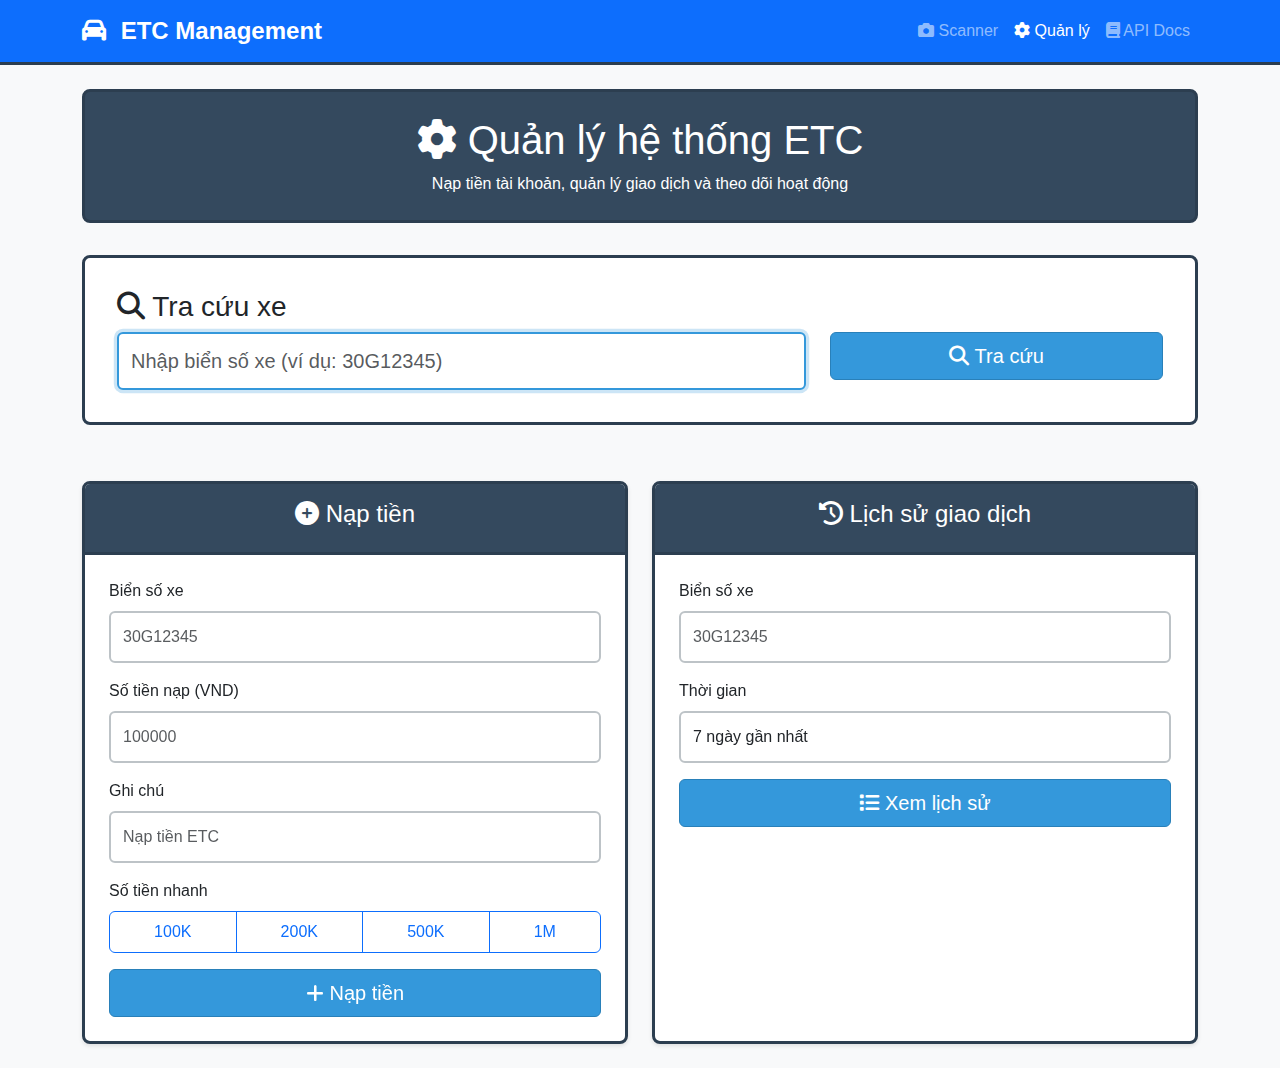
<file: templates/management.html>
<!DOCTYPE html>
<html lang="vi">
<head>
    <meta charset="UTF-8">
    <meta name="viewport" content="width=device-width, initial-scale=1.0">
    <title>Quản lý ETC - Thu phí & Giao dịch</title>
    
    <!-- Bootstrap CSS -->
    <link href="https://cdn.jsdelivr.net/npm/bootstrap@5.3.0/dist/css/bootstrap.min.css" rel="stylesheet">
    <!-- Font Awesome -->
    <link href="https://cdnjs.cloudflare.com/ajax/libs/font-awesome/6.4.0/css/all.min.css" rel="stylesheet">
    <!-- Custom CSS -->
    <link href="/static/css/style.css" rel="stylesheet">
    
    <style>
        .management-section {
            padding: 2rem 0;
        }
        
        .feature-card {
            border: 3px solid #2c3e50;
            background: #ffffff;
            box-shadow: 0 2px 4px rgba(0, 0, 0, 0.1);
            transition: transform 0.2s;
            height: 100%;
            border-radius: 8px;
        }
        
        .feature-card:hover {
            transform: translateY(-2px);
            box-shadow: 0 4px 8px rgba(0, 0, 0, 0.15);
        }
        
        .feature-card .card-header {
            background: #34495e;
            color: white;
            border-bottom: 3px solid #2c3e50;
            text-align: center;
            padding: 1rem;
            border-radius: 5px 5px 0 0;
        }
        
        .feature-card .card-body {
            padding: 1.5rem;
        }
        
        .section-header {
            background: #34495e;
            color: white;
            padding: 1.5rem;
            border-radius: 8px;
            margin-bottom: 2rem;
            border: 3px solid #2c3e50;
        }
        
        .form-section {
            background: white;
            padding: 2rem;
            border-radius: 8px;
            border: 3px solid #2c3e50;
            margin-bottom: 2rem;
        }
        
        .result-card {
            margin-top: 1rem;
            border-left: 4px solid #3498db;
            border-radius: 4px;
        }
        
        .error-card {
            border-left: 4px solid #e74c3c;
        }
        
        .success-card {
            border-left: 4px solid #27ae60;
        }
        
        .transaction-item {
            border-bottom: 2px solid #ecf0f1;
            padding: 1rem;
        }
        
        .transaction-item:last-child {
            border-bottom: none;
        }
        
        .amount-positive {
            color: #27ae60;
            font-weight: bold;
        }
        
        .amount-negative {
            color: #e74c3c;
            font-weight: bold;
        }
        
        .balance-display {
            background: #34495e;
            color: white;
            padding: 1.5rem;
            border-radius: 8px;
            text-align: center;
            margin: 1rem 0;
            border: 2px solid #2c3e50;
        }
        
        .balance-amount {
            font-size: 1.8rem;
            font-weight: bold;
        }
        
        .btn {
            border-radius: 6px;
            font-weight: 500;
            padding: 0.5rem 1rem;
        }
        
        .btn-primary {
            background-color: #3498db;
            border-color: #2980b9;
        }
        
        .btn-primary:hover {
            background-color: #2980b9;
            border-color: #21618c;
        }
        
        .form-control {
            border: 2px solid #bdc3c7;
            border-radius: 6px;
            padding: 0.75rem;
        }
        
        .form-control:focus {
            border-color: #3498db;
            box-shadow: 0 0 0 0.2rem rgba(52, 152, 219, 0.25);
        }
        
        .navbar {
            border-bottom: 3px solid #2c3e50;
        }
    </style>
</head>
<body>
    <!-- Navigation -->
    <nav class="navbar navbar-expand-lg navbar-dark bg-primary">
        <div class="container">
            <a class="navbar-brand" href="/">
                <i class="fas fa-car"></i> ETC Management
            </a>
            <button class="navbar-toggler" type="button" data-bs-toggle="collapse" data-bs-target="#navbarNav">
                <span class="navbar-toggler-icon"></span>
            </button>
            <div class="collapse navbar-collapse" id="navbarNav">
                <ul class="navbar-nav ms-auto">
                    <li class="nav-item">
                        <a class="nav-link" href="/"><i class="fas fa-camera"></i> Scanner</a>
                    </li>
                    <li class="nav-item">
                        <a class="nav-link active" href="/management"><i class="fas fa-cog"></i> Quản lý</a>
                    </li>
                    <li class="nav-item">
                        <a class="nav-link" href="/swagger/"><i class="fas fa-book"></i> API Docs</a>
                    </li>
                </ul>
            </div>
        </div>
    </nav>

    <!-- Main Content -->
    <div class="container mt-4">
        <!-- Header -->
        <div class="section-header text-center">
            <h1><i class="fas fa-cog"></i> Quản lý hệ thống ETC</h1>
            <p class="mb-0">Nạp tiền tài khoản, quản lý giao dịch và theo dõi hoạt động</p>
        </div>

        <!-- Vehicle Search Section -->
        <div class="row mb-4">
            <div class="col-12">
                <div class="form-section">
                    <h3><i class="fas fa-search"></i> Tra cứu xe</h3>
                    <div class="row">
                        <div class="col-md-8">
                            <input type="text" class="form-control form-control-lg" id="searchPlate" 
                                   placeholder="Nhập biển số xe (ví dụ: 30G12345)" maxlength="20">
                        </div>
                        <div class="col-md-4">
                            <button type="button" class="btn btn-primary btn-lg w-100" id="searchBtn">
                                <i class="fas fa-search"></i> Tra cứu
                            </button>
                        </div>
                    </div>
                    <div id="vehicleInfo" style="display: none;"></div>
                </div>
            </div>
        </div>

        <!-- Features Grid -->
        <div class="row">
            <!-- Top Up -->
            <div class="col-lg-6 mb-4">
                <div class="card feature-card">
                    <div class="card-header">
                        <h4><i class="fas fa-plus-circle"></i> Nạp tiền</h4>
                    </div>
                    <div class="card-body">
                        <form id="topupForm">
                            <div class="mb-3">
                                <label class="form-label">Biển số xe</label>
                                <input type="text" class="form-control" id="topupPlate" placeholder="30G12345" required>
                            </div>
                            <div class="mb-3">
                                <label class="form-label">Số tiền nạp (VND)</label>
                                <input type="number" class="form-control" id="topupAmount" placeholder="100000" required min="10000">
                            </div>
                            <div class="mb-3">
                                <label class="form-label">Ghi chú</label>
                                <input type="text" class="form-control" id="topupDescription" placeholder="Nạp tiền ETC">
                            </div>
                            <div class="mb-3">
                                <label class="form-label">Số tiền nhanh</label>
                                <div class="btn-group w-100" role="group">
                                    <button type="button" class="btn btn-outline-primary quick-amount" data-amount="100000">100K</button>
                                    <button type="button" class="btn btn-outline-primary quick-amount" data-amount="200000">200K</button>
                                    <button type="button" class="btn btn-outline-primary quick-amount" data-amount="500000">500K</button>
                                    <button type="button" class="btn btn-outline-primary quick-amount" data-amount="1000000">1M</button>
                                </div>
                            </div>
                            <button type="submit" class="btn btn-primary btn-lg w-100">
                                <i class="fas fa-plus"></i> Nạp tiền
                            </button>
                        </form>
                        <div id="topupResult" style="display: none;"></div>
                    </div>
                </div>
            </div>

            <!-- Transaction History -->
            <div class="col-lg-6 mb-4">
                <div class="card feature-card">
                    <div class="card-header">
                        <h4><i class="fas fa-history"></i> Lịch sử giao dịch</h4>
                    </div>
                    <div class="card-body">
                        <form id="historyForm">
                            <div class="mb-3">
                                <label class="form-label">Biển số xe</label>
                                <input type="text" class="form-control" id="historyPlate" placeholder="30G12345" required>
                            </div>
                            <div class="mb-3">
                                <label class="form-label">Thời gian</label>
                                <select class="form-control" id="historyDays">
                                    <option value="7">7 ngày gần nhất</option>
                                    <option value="30">30 ngày gần nhất</option>
                                    <option value="90">90 ngày gần nhất</option>
                                    <option value="365">1 năm gần nhất</option>
                                </select>
                            </div>
                            <button type="submit" class="btn btn-primary btn-lg w-100">
                                <i class="fas fa-list"></i> Xem lịch sử
                            </button>
                        </form>
                    </div>
                </div>
            </div>
        </div>

        <!-- History Results -->
        <div id="historyResults" style="display: none;">
            <div class="form-section">
                <h3><i class="fas fa-history"></i> Lịch sử giao dịch</h3>
                <div id="historyContent"></div>
            </div>
        </div>
    </div>

    <!-- Bootstrap JS -->
    <script src="https://cdn.jsdelivr.net/npm/bootstrap@5.3.0/dist/js/bootstrap.bundle.min.js"></script>
    
    <!-- Custom JS -->
    <script>
        // Utility functions
        function formatCurrency(amount) {
            return new Intl.NumberFormat('vi-VN', {
                style: 'currency',
                currency: 'VND'
            }).format(amount);
        }

        function formatDateTime(dateString) {
            return new Date(dateString).toLocaleString('vi-VN');
        }

        function showResult(elementId, content, type = 'info') {
            const element = document.getElementById(elementId);
            const cardClass = type === 'success' ? 'success-card' : 
                             type === 'error' ? 'error-card' : 'result-card';
            
            element.innerHTML = `
                <div class="card ${cardClass}">
                    <div class="card-body">
                        ${content}
                    </div>
                </div>
            `;
            element.style.display = 'block';
        }

        function hideResult(elementId) {
            document.getElementById(elementId).style.display = 'none';
        }

        // Vehicle search
        document.getElementById('searchBtn').addEventListener('click', async function() {
            const plateNumber = document.getElementById('searchPlate').value.trim();
            if (!plateNumber) {
                alert('Vui lòng nhập biển số xe!');
                return;
            }

            try {
                const response = await fetch(`/api/vehicles/${plateNumber}/detailed`);
                const data = await response.json();

                if (data.success) {
                    const vehicle = data.data;
                    const balanceStatus = vehicle.account_balance >= 50000 ? 'sufficient' : 
                                        vehicle.account_balance > 0 ? 'low' : 'empty';
                    
                    document.getElementById('vehicleInfo').innerHTML = `
                        <div class="card mt-3">
                            <div class="card-body">
                                <div class="row">
                                    <div class="col-md-6">
                                        <h5><i class="fas fa-user"></i> Thông tin chủ xe</h5>
                                        <p><strong>Tên:</strong> ${vehicle.owner_name}</p>
                                        <p><strong>SĐT:</strong> ${vehicle.owner_phone || 'N/A'}</p>
                                        <p><strong>Xe:</strong> ${vehicle.brand || ''} ${vehicle.model || ''} - ${vehicle.color || 'N/A'}</p>
                                    </div>
                                    <div class="col-md-6">
                                        <div class="balance-display">
                                            <div class="balance-label">Số dư hiện tại</div>
                                            <div class="balance-amount">${formatCurrency(vehicle.account_balance)}</div>
                                            <span class="badge bg-${balanceStatus === 'sufficient' ? 'success' : balanceStatus === 'low' ? 'warning' : 'danger'}">
                                                ${balanceStatus === 'sufficient' ? 'Đủ' : balanceStatus === 'low' ? 'Thấp' : 'Hết tiền'}
                                            </span>
                                        </div>
                                    </div>
                                </div>
                                <button class="btn btn-outline-primary" onclick="fillAllForms('${plateNumber}')">
                                    <i class="fas fa-edit"></i> Điền vào tất cả form
                                </button>
                            </div>
                        </div>
                    `;
                    document.getElementById('vehicleInfo').style.display = 'block';
                } else {
                    showResult('vehicleInfo', `<i class="fas fa-exclamation-triangle"></i> ${data.message}`, 'error');
                }
            } catch (error) {
                showResult('vehicleInfo', `<i class="fas fa-times"></i> Lỗi kết nối: ${error.message}`, 'error');
            }
        });

        // Fill all forms with plate number
        function fillAllForms(plateNumber) {
            document.getElementById('tollPlate').value = plateNumber;
            document.getElementById('topupPlate').value = plateNumber;
            document.getElementById('historyPlate').value = plateNumber;
        }

        // Quick amount buttons
        document.querySelectorAll('.quick-amount').forEach(button => {
            button.addEventListener('click', function() {
                document.getElementById('topupAmount').value = this.dataset.amount;
            });
        });

        // Top up
        document.getElementById('topupForm').addEventListener('submit', async function(e) {
            e.preventDefault();
            
            const plateNumber = document.getElementById('topupPlate').value.trim();
            const amount = parseFloat(document.getElementById('topupAmount').value);
            const description = document.getElementById('topupDescription').value.trim() || 'Nạp tiền ETC';

            if (!plateNumber || !amount) {
                showResult('topupResult', '<i class="fas fa-exclamation-triangle"></i> Vui lòng điền đầy đủ thông tin!', 'error');
                return;
            }

            try {
                const response = await fetch('/api/transactions/topup', {
                    method: 'POST',
                    headers: {
                        'Content-Type': 'application/json'
                    },
                    body: JSON.stringify({
                        license_plate: plateNumber,
                        amount: amount,
                        description: description
                    })
                });

                const data = await response.json();

                if (data.success) {
                    const result = data.data;
                    showResult('topupResult', `
                        <h6><i class="fas fa-check-circle text-success"></i> Nạp tiền thành công!</h6>
                        <p><strong>Biển số:</strong> ${result.license_plate}</p>
                        <p><strong>Số tiền nạp:</strong> ${formatCurrency(amount)}</p>
                        <p><strong>Số dư cũ:</strong> ${formatCurrency(result.old_balance)}</p>
                        <p><strong>Số dư mới:</strong> ${formatCurrency(result.new_balance)}</p>
                    `, 'success');
                    
                    // Reset form
                    document.getElementById('topupForm').reset();
                } else {
                    showResult('topupResult', `<i class="fas fa-times"></i> ${data.message}`, 'error');
                }
            } catch (error) {
                showResult('topupResult', `<i class="fas fa-times"></i> Lỗi kết nối: ${error.message}`, 'error');
            }
        });

        // Transaction history
        document.getElementById('historyForm').addEventListener('submit', async function(e) {
            e.preventDefault();
            
            const plateNumber = document.getElementById('historyPlate').value.trim();
            const days = document.getElementById('historyDays').value;

            if (!plateNumber) {
                alert('Vui lòng nhập biển số xe!');
                return;
            }

            try {
                const response = await fetch(`/api/transactions/${plateNumber}/history?days=${days}`);
                const data = await response.json();

                if (data.success) {
                    const transactions = data.data.transactions;
                    
                    if (transactions.length === 0) {
                        document.getElementById('historyContent').innerHTML = `
                            <div class="text-center text-muted">
                                <i class="fas fa-inbox fa-3x mb-3"></i>
                                <p>Không có giao dịch nào trong ${days} ngày qua</p>
                            </div>
                        `;
                    } else {
                        let historyHTML = '';
                        transactions.forEach(trans => {
                            const isPositive = trans.transaction_type === 'topup';
                            const icon = trans.transaction_type === 'topup' ? 'fa-plus-circle' : 'fa-road';
                            const color = isPositive ? 'text-success' : 'text-danger';
                            
                            historyHTML += `
                                <div class="transaction-item">
                                    <div class="d-flex justify-content-between align-items-center">
                                        <div class="d-flex align-items-center">
                                            <i class="fas ${icon} ${color} me-3"></i>
                                            <div>
                                                <h6 class="mb-1">${trans.transaction_type === 'topup' ? 'Nạp tiền' : 'Thu phí'}</h6>
                                                <small class="text-muted">${formatDateTime(trans.created_at)}</small>
                                                ${trans.toll_station ? `<br><small>Trạm: ${trans.toll_station}</small>` : ''}
                                                ${trans.description ? `<br><small>${trans.description}</small>` : ''}
                                            </div>
                                        </div>
                                        <div class="text-end">
                                            <div class="${isPositive ? 'amount-positive' : 'amount-negative'}">
                                                ${isPositive ? '+' : '-'}${formatCurrency(Math.abs(trans.amount))}
                                            </div>
                                            <small class="text-muted">Còn: ${formatCurrency(trans.balance_after)}</small>
                                        </div>
                                    </div>
                                </div>
                            `;
                        });
                        
                        document.getElementById('historyContent').innerHTML = `
                            <div class="card">
                                <div class="card-header">
                                    <h5 class="mb-0">Lịch sử giao dịch - ${plateNumber}</h5>
                                    <small class="text-muted">Tổng ${transactions.length} giao dịch trong ${days} ngày qua</small>
                                </div>
                                <div class="card-body p-0">
                                    ${historyHTML}
                                </div>
                            </div>
                        `;
                    }
                    
                    document.getElementById('historyResults').style.display = 'block';
                    document.getElementById('historyResults').scrollIntoView({ behavior: 'smooth' });
                } else {
                    alert(data.message);
                }
            } catch (error) {
                alert(`Lỗi kết nối: ${error.message}`);
            }
        });

        // Auto-focus search input
        document.getElementById('searchPlate').focus();
    </script>
</body>
</html>
</file>
<file: static/css/style.css>
/* Custom CSS cho ETC Backend */

:root {
    --primary-color: #007bff;
    --secondary-color: #6c757d;
    --success-color: #28a745;
    --danger-color: #dc3545;
    --warning-color: #ffc107;
    --info-color: #17a2b8;
    --light-color: #f8f9fa;
    --dark-color: #343a40;
}

body {
    font-family: 'Segoe UI', Tahoma, Geneva, Verdana, sans-serif;
    background-color: var(--light-color);
}

/* Hero Section */
.hero-section {
    background: linear-gradient(135deg, #667eea 0%, #764ba2 100%);
    color: white;
    padding: 100px 0;
    min-height: 80vh;
    display: flex;
    align-items: center;
}

.hero-section h1 {
    color: white !important;
    text-shadow: 2px 2px 4px rgba(0,0,0,0.3);
}

.hero-section .lead {
    font-size: 1.4rem;
    margin-bottom: 2rem;
    text-shadow: 1px 1px 2px rgba(0,0,0,0.3);
}

/* Feature Cards */
.feature-cards {
    display: grid;
    grid-template-columns: 1fr 1fr;
    gap: 1rem;
    margin-top: 2rem;
}

.feature-card {
    border: none;
    box-shadow: 0 4px 6px rgba(0,0,0,0.1);
    transition: transform 0.3s ease, box-shadow 0.3s ease;
    background: rgba(255,255,255,0.95);
}

.feature-card:hover {
    transform: translateY(-5px);
    box-shadow: 0 8px 25px rgba(0,0,0,0.15);
}

/* Scanner Section */
.scanner-section {
    background: white;
}

.scanner-card {
    border: none;
    box-shadow: 0 10px 30px rgba(0,0,0,0.1);
    border-radius: 15px;
    overflow: hidden;
}

.scanner-card .card-header {
    border-bottom: none;
    padding: 1.5rem;
}

/* Upload Area */
.upload-area {
    border: 3px dashed #dee2e6;
    border-radius: 10px;
    padding: 3rem;
    text-align: center;
    transition: all 0.3s ease;
    cursor: pointer;
    background: #fafafa;
}

.upload-area:hover {
    border-color: var(--primary-color);
    background: #f0f8ff;
}

.upload-area.dragover {
    border-color: var(--success-color);
    background: #f0fff0;
    transform: scale(1.02);
}

.upload-content i {
    transition: transform 0.3s ease;
}

.upload-area:hover .upload-content i {
    transform: scale(1.1);
}

/* API Cards */
.api-section {
    background: linear-gradient(135deg, #f5f7fa 0%, #c3cfe2 100%);
}

.api-card {
    border: none;
    box-shadow: 0 4px 6px rgba(0,0,0,0.1);
    transition: all 0.3s ease;
    border-radius: 10px;
}

.api-card:hover {
    transform: translateY(-5px);
    box-shadow: 0 8px 25px rgba(0,0,0,0.15);
}

.api-card .card-title {
    color: var(--dark-color);
    font-weight: 600;
}

.api-card .card-title i {
    margin-right: 0.5rem;
}

/* Results Display */
.license-plate-result {
    background: linear-gradient(135deg, #28a745, #20c997);
    color: white;
    padding: 1rem;
    border-radius: 10px;
    text-align: center;
    margin: 1rem 0;
    font-size: 1.5rem;
    font-weight: bold;
    letter-spacing: 3px;
    text-shadow: 1px 1px 2px rgba(0,0,0,0.3);
}

.license-plate-result-item {
    background: white;
    border: 2px solid #e9ecef;
    border-radius: 10px;
    padding: 1rem;
    transition: all 0.3s ease;
}

.license-plate-result-item:hover {
    border-color: var(--primary-color);
    transform: translateY(-2px);
    box-shadow: 0 4px 15px rgba(0,0,0,0.1);
}

.license-plate-result-item.top-result {
    border-color: var(--success-color);
    background: linear-gradient(135deg, #f8fff8, #e8f5e8);
}

.plate-number {
    font-size: 1.8rem;
    font-weight: bold;
    color: var(--primary-color);
    font-family: 'Courier New', monospace;
    letter-spacing: 2px;
    text-shadow: 1px 1px 2px rgba(0,0,0,0.1);
}

.license-plate-display {
    display: flex;
    align-items: center;
    margin-bottom: 0.5rem;
}

.plate-details {
    border-top: 1px solid #e9ecef;
    padding-top: 0.5rem;
}

.stats-info {
    background: linear-gradient(135deg, #f8f9fa, #e9ecef);
    border-radius: 10px;
    padding: 1rem;
    border: 1px solid #dee2e6;
}

.stats-info strong {
    color: var(--primary-color);
    font-size: 1.2rem;
}

.vehicle-info {
    background: white;
    border-radius: 15px;
    padding: 1.5rem;
    box-shadow: 0 4px 15px rgba(0,0,0,0.1);
    border: 2px solid #e9ecef;
}

.vehicle-header {
    border-bottom: 2px solid #e9ecef;
    padding-bottom: 1rem;
    margin-bottom: 1.5rem;
}

.vehicle-header h5 {
    color: var(--success-color);
    font-weight: 600;
    margin: 0;
}

.info-section {
    background: #f8f9fa;
    padding: 1rem;
    border-radius: 8px;
    margin-bottom: 1rem;
}

.info-section h6 {
    color: var(--primary-color);
    font-weight: 600;
    margin-bottom: 0.75rem;
    border-bottom: 1px solid #dee2e6;
    padding-bottom: 0.5rem;
}

.info-section p {
    margin-bottom: 0.5rem;
    font-size: 0.95rem;
}

.balance-display {
    background: linear-gradient(135deg, #17a2b8, #007bff);
    color: white;
    padding: 1.5rem;
    border-radius: 12px;
    margin-top: 1rem;
    box-shadow: 0 4px 15px rgba(23, 162, 184, 0.3);
}

.balance-amount {
    font-size: 2rem;
    font-weight: bold;
    text-shadow: 1px 1px 2px rgba(0,0,0,0.3);
}

.balance-label {
    font-size: 0.9rem;
    opacity: 0.9;
    margin-bottom: 0.5rem;
}

.account-status .badge {
    font-size: 0.9rem;
    padding: 0.5rem 1rem;
}

/* Vehicle Statistics */
.vehicle-stats {
    background: linear-gradient(135deg, #f8f9fa, #e9ecef);
    border-radius: 10px;
    padding: 1.5rem;
    border: 1px solid #dee2e6;
}

.stat-item {
    padding: 0.5rem;
}

.stat-number {
    font-size: 1.5rem;
    font-weight: bold;
    color: var(--primary-color);
}

.stat-label {
    font-size: 0.85rem;
    color: var(--secondary-color);
    text-transform: uppercase;
    letter-spacing: 0.5px;
}

.stat-status {
    font-size: 1.2rem;
    font-weight: 600;
}

/* Recent Transactions */
.recent-transactions {
    background: #f8f9fa;
    border-radius: 10px;
    padding: 1.5rem;
    border: 1px solid #dee2e6;
}

.recent-transactions h6 {
    color: var(--dark-color);
    font-weight: 600;
    margin-bottom: 1rem;
    border-bottom: 1px solid #dee2e6;
    padding-bottom: 0.5rem;
}

.transaction-list {
    max-height: 200px;
    overflow-y: auto;
}

.transaction-item {
    background: white;
    border: 1px solid #e9ecef;
    border-radius: 8px;
    padding: 1rem;
    margin-bottom: 0.75rem;
    transition: all 0.3s ease;
}

.transaction-item:hover {
    border-color: var(--primary-color);
    transform: translateX(5px);
    box-shadow: 0 2px 8px rgba(0,0,0,0.1);
}

.transaction-item:last-child {
    margin-bottom: 0;
}

.transaction-type {
    font-weight: 600;
    font-size: 0.95rem;
}

.transaction-amount {
    font-weight: bold;
    font-size: 1.1rem;
}

/* Enhanced vehicle found indicator */
.license-plate-result-item.vehicle-found {
    border-color: var(--success-color);
    background: linear-gradient(135deg, #f8fff8, #e8f5e8);
    position: relative;
}

.license-plate-result-item.vehicle-found::before {
    content: '✓';
    position: absolute;
    top: -10px;
    right: -10px;
    background: var(--success-color);
    color: white;
    width: 25px;
    height: 25px;
    border-radius: 50%;
    display: flex;
    align-items: center;
    justify-content: center;
    font-weight: bold;
    font-size: 14px;
    box-shadow: 0 2px 8px rgba(40, 167, 69, 0.3);
}

/* Account Status Info */
.account-status-info .alert {
    border-radius: 8px;
    border: none;
    box-shadow: 0 2px 8px rgba(0,0,0,0.1);
}

/* New Vehicle Prompt */
.new-vehicle-prompt {
    margin-top: 1rem;
}

.new-vehicle-prompt .alert {
    border-radius: 10px;
    border: 2px dashed #17a2b8;
    background: linear-gradient(135deg, #e3f2fd, #f0f8ff);
}

.new-vehicle-prompt .btn {
    border-radius: 20px;
    font-weight: 600;
    transition: all 0.3s ease;
}

.new-vehicle-prompt .btn:hover {
    transform: translateY(-2px);
    box-shadow: 0 4px 12px rgba(0,123,255,0.3);
}

/* Vehicle Info Enhancements */
.vehicle-info {
    background: white;
    border-radius: 15px;
    padding: 1.5rem;
    box-shadow: 0 4px 15px rgba(0,0,0,0.1);
    border: 2px solid #e9ecef;
    margin-top: 1rem;
}

.vehicle-found .vehicle-info {
    border-color: var(--success-color);
    box-shadow: 0 4px 20px rgba(40, 167, 69, 0.2);
}

.vehicle-header {
    border-bottom: 2px solid #e9ecef;
    padding-bottom: 1rem;
    margin-bottom: 1.5rem;
}

.vehicle-header h5 {
    color: var(--success-color);
    font-weight: 600;
    margin: 0;
}

.info-section {
    background: #f8f9fa;
    padding: 1rem;
    border-radius: 8px;
    margin-bottom: 1rem;
}

.info-section h6 {
    color: var(--primary-color);
    font-weight: 600;
    margin-bottom: 0.75rem;
    border-bottom: 1px solid #dee2e6;
    padding-bottom: 0.5rem;
}

.info-section p {
    margin-bottom: 0.5rem;
    font-size: 0.95rem;
}

.balance-display {
    background: linear-gradient(135deg, #17a2b8, #007bff);
    color: white;
    padding: 1.5rem;
    border-radius: 12px;
    margin-top: 1rem;
    box-shadow: 0 4px 15px rgba(23, 162, 184, 0.3);
}

.balance-amount {
    font-size: 2rem;
    font-weight: bold;
    text-shadow: 1px 1px 2px rgba(0,0,0,0.3);
}

.balance-label {
    font-size: 0.9rem;
    opacity: 0.9;
    margin-bottom: 0.5rem;
}

.account-status .badge {
    font-size: 0.9rem;
    padding: 0.5rem 1rem;
}

/* Vehicle Statistics */
.vehicle-stats {
    background: linear-gradient(135deg, #f8f9fa, #e9ecef);
    border-radius: 10px;
    padding: 1.5rem;
    border: 1px solid #dee2e6;
}

.stat-item {
    padding: 0.5rem;
}

.stat-number {
    font-size: 1.5rem;
    font-weight: bold;
    color: var(--primary-color);
}

.stat-label {
    font-size: 0.85rem;
    color: var(--secondary-color);
    text-transform: uppercase;
    letter-spacing: 0.5px;
}

.stat-status {
    font-size: 1.2rem;
    font-weight: 600;
}

/* Recent Transactions */
.recent-transactions {
    background: #f8f9fa;
    border-radius: 10px;
    padding: 1.5rem;
    border: 1px solid #dee2e6;
}

.recent-transactions h6 {
    color: var(--dark-color);
    font-weight: 600;
    margin-bottom: 1rem;
    border-bottom: 1px solid #dee2e6;
    padding-bottom: 0.5rem;
}

.transaction-list {
    max-height: 200px;
    overflow-y: auto;
}

.transaction-item {
    background: white;
    border: 1px solid #e9ecef;
    border-radius: 8px;
    padding: 1rem;
    margin-bottom: 0.75rem;
    transition: all 0.3s ease;
}

.transaction-item:hover {
    border-color: var(--primary-color);
    transform: translateX(5px);
    box-shadow: 0 2px 8px rgba(0,0,0,0.1);
}

.transaction-item:last-child {
    margin-bottom: 0;
}

.transaction-type {
    font-weight: 600;
    font-size: 0.95rem;
}

.transaction-amount {
    font-weight: bold;
    font-size: 1.1rem;
}

/* Responsive adjustments */
@media (max-width: 768px) {
    .vehicle-info {
        padding: 1rem;
    }
    
    .balance-amount {
        font-size: 1.5rem;
    }
    
    .stat-number {
        font-size: 1.2rem;
    }
    
    .transaction-item {
        padding: 0.75rem;
    }
    
    .license-plate-result-item.vehicle-found::before {
        top: -8px;
        right: -8px;
        width: 20px;
        height: 20px;
        font-size: 12px;
    }
}

/* Animations */
@keyframes fadeInUp {
    from {
        opacity: 0;
        transform: translateY(30px);
    }
    to {
        opacity: 1;
        transform: translateY(0);
    }
}

.fade-in-up {
    animation: fadeInUp 0.6s ease-out;
}

@keyframes pulse {
    0% {
        transform: scale(1);
    }
    50% {
        transform: scale(1.05);
    }
    100% {
        transform: scale(1);
    }
}

.pulse {
    animation: pulse 2s infinite;
}

/* Loading Spinner */
.spinner-border {
    width: 3rem;
    height: 3rem;
}

/* Responsive Design */
@media (max-width: 768px) {
    .hero-section {
        padding: 60px 0;
        text-align: center;
    }
    
    .hero-section h1 {
        font-size: 2.5rem;
    }
    
    .feature-cards {
        grid-template-columns: 1fr;
    }
    
    .upload-area {
        padding: 2rem 1rem;
    }
    
    .d-flex.gap-3 {
        flex-direction: column;
        gap: 1rem !important;
    }
}

/* Scrollbar Styling */
::-webkit-scrollbar {
    width: 8px;
}

::-webkit-scrollbar-track {
    background: #f1f1f1;
}

::-webkit-scrollbar-thumb {
    background: var(--primary-color);
    border-radius: 4px;
}

::-webkit-scrollbar-thumb:hover {
    background: #0056b3;
}

/* Button Enhancements */
.btn {
    border-radius: 8px;
    font-weight: 500;
    transition: all 0.3s ease;
}

.btn:hover {
    transform: translateY(-2px);
    box-shadow: 0 4px 8px rgba(0,0,0,0.2);
}

.btn-lg {
    padding: 0.75rem 2rem;
}

/* Alert Styling */
.alert {
    border-radius: 10px;
    border: none;
    box-shadow: 0 2px 10px rgba(0,0,0,0.1);
}

.alert-success {
    background: linear-gradient(135deg, #d4edda, #c3e6cb);
    color: #155724;
}

.alert-danger {
    background: linear-gradient(135deg, #f8d7da, #f5c6cb);
    color: #721c24;
}

/* Image Preview */
#previewImage {
    border-radius: 10px;
    box-shadow: 0 4px 15px rgba(0,0,0,0.2);
    max-width: 100%;
    height: auto;
}

/* Navbar Enhancements */
.navbar-brand {
    font-weight: 700;
    font-size: 1.5rem;
}

.navbar-brand i {
    margin-right: 0.5rem;
}

/* Footer */
footer {
    margin-top: auto;
}

/* Smooth Scroll */
html {
    scroll-behavior: smooth;
}

/* Focus States */
button:focus,
input:focus {
    outline: 2px solid var(--primary-color);
    outline-offset: 2px;
}

/* Card Hover Effects */
.card {
    transition: all 0.3s ease;
}

.card:hover {
    transform: translateY(-2px);
}
</file>
